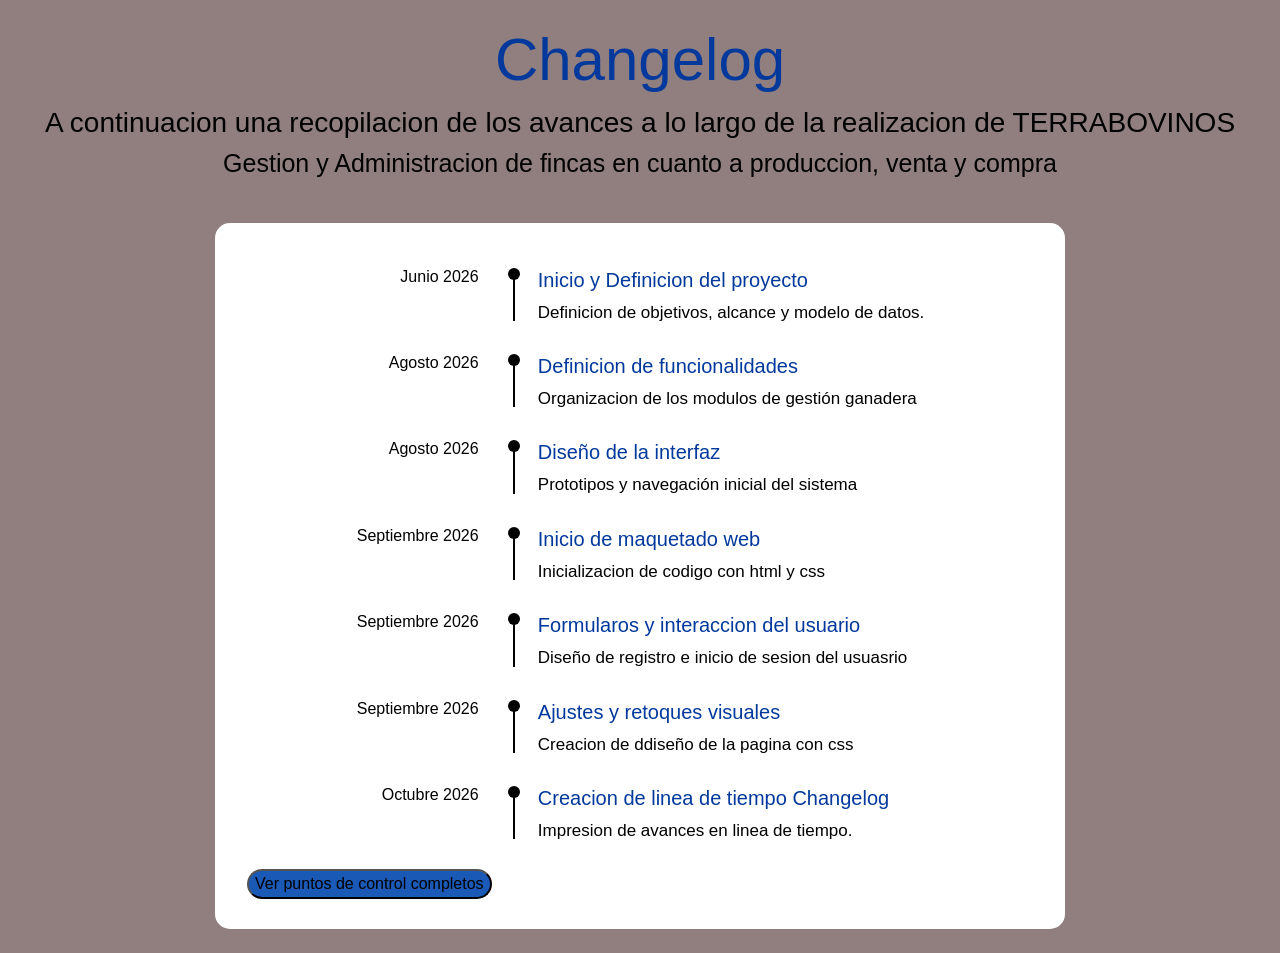
<file: index.html>
<!DOCTYPE html>
<html lang="es">

<head>
    <meta charset="UTF-8">
    <meta name="viewport" content="width=device-width, initial-scale=1.0">

    <title>Changelog | TERRABOVINO</title>

    <link href="https://cdn.jsdelivr.net/npm/bootstrap@5.3.3/dist/css/bootstrap.min.css" rel="stylesheet">
    <link rel="stylesheet" href=".//css/style.css">
</head>

<body>
    <header>
        <h1>Changelog</h1>
        <h4>A continuacion una recopilacion de los avances a lo largo de la realizacion de TERRABOVINOS</h4>
        <H5>Gestion y Administracion de fincas en cuanto a produccion, venta y compra</H5>
    </header>
    <main>
        <section id="lineaTiempo">
            <article>
                <time datetime="Fecha Cambio">Junio 2026</time>
                <span></span>

                <div class="CaracteristicasCambio">
                    <h2>Inicio y Definicion del proyecto</h2>
                    <h3>Definicion de objetivos, alcance y modelo de datos.</h3>
                </div>
            </article>


            <article>
                <time datetime="Fecha Cambio">Agosto 2026</time>
                <span></span>

                <div class="CaracteristicasCambio">
                    <h2>Definicion de funcionalidades</h2>
                    <h3>Organizacion de los modulos de gestión ganadera</h3>
                </div>
            </article>


            <article>
                <time datetime="Fecha Cambio">Agosto 2026</time>
                <span></span>

                <div class="CaracteristicasCambio">
                    <h2>Diseño de la interfaz</h2>
                    <h3>Prototipos y navegación inicial del sistema</h3>
                </div>
            </article>


            <article>
                <time datetime="Fecha Cambio">Septiembre 2026</time>
                <span></span>

                <div class="CaracteristicasCambio">
                    <h2>Inicio de maquetado web</h2>
                    <h3>Inicializacion de codigo con html y css</h3>
                </div>
            </article>


            <article>
                <time datetime="Fecha Cambio">Septiembre 2026</time>
                <span></span>

                <div class="CaracteristicasCambio">
                    <h2>Formularos y interaccion del usuario</h2>
                    <h3>Diseño de registro e inicio de sesion del usuasrio</h3>
                </div>
            </article>


            <article>
                <time datetime="Fecha Cambio">Septiembre 2026</time>
                <span></span>

                <div class="CaracteristicasCambio">
                    <h2>Ajustes y retoques visuales</h2>
                    <h3>Creacion de ddiseño de la pagina con css</h3>
                </div>
            </article>


            <article>
                <time datetime="Fecha Cambio">Octubre 2026</time>
                <span></span>

                <div class="CaracteristicasCambio">
                    <h2>Creacion de linea de tiempo Changelog</h2>
                    <h3>Impresion de avances en linea de tiempo.</h3>
                </div>
            </article>
        </section>

        <a href="Visitar git hub">
            <button>Ver puntos de control completos</button>
        </a>


    </main>
</body>

</html>
</file>
<file: css/style.css>
body {
    background-color: rgb(145, 127, 127);
    font-family: arial, sans-serif;
    color: rgb(3, 57, 156);
    padding: 24px 12px;
}

header {
    text-align: center;
    margin-bottom: 45px;
}

header h1 {
    font-size: 60px;
    font-weight: 500;
    margin-bottom: 10px;
}

header h4 {
    color: black;
    font-size: 28px;
    margin-bottom: 8px;
}

header h5 {
    color: black;
    font-size: 25px;
}

main {
    max-width: 850px;
    margin: 0 auto;
    background-color: white;
    border: 40px;
    border-color: black;
    border-radius: 15px;
    padding: 42px 32px 30px;
}

main a {
    margin: 0 auto;
}

.lineaTiempo {
    max-width: 650px;
    margin: 32px auto 24px;
    position: relative;
}

article {
    display: grid;
    grid-template-columns: 31% 6% 63%;
    align-items: start;
    position: relative;
    margin-bottom: 20px;

}

article ::before {
    content: "";
    position: absolute;
    left: 33.9%;
    top: 10px;
    bottom: 10px;
    width: 2px;
    background-color: black;
}

time {
    text-align: right;
    padding-right: 12px;
    color: black;
}

span {
    width: 12px;
    height: 12px;
    background-color: black;
    border-radius: 50%;
    margin: 3px auto 0;
}

.CaracteristicasCambio h2 {
    font-size: 20px;
    font-weight: 400;
    line-height: 1.5;
    margin: 0;
}

.CaracteristicasCambio h3 {
    color: black;
    font-size: 17px;
    margin-top: 8px;
}

a {
    align-items: center;
    text-align: center;
    margin-top: 30pxs;
    margin: auto;
}

button {
    display: inline-block;
    background-color: rgb(27, 89, 182);
    color: black;
    border-radius: 15px;
    margin: auto;
}

a :hover {
    background-color: white;
    color: blue;
}

@media (max-width: 600px) {
    body {
        padding: 12px 8px;
    }

    header h1 {
        font-size: 36px;
    }

    header h4 {
        font-size: 21px;
    }

    header h5 {
        font-size: 18px;
    }

    main {
        padding: 24px 12px;
        border-radius: 12px;
        width: auto;
    }

    .lineaTiempo {
        width: 100%;
        margin: 24px auto;
    }

    article {
        grid-template-columns: 25% 8% 67%;
        gap: 0;
        margin-bottom: 24px;
    }

    article::before {
        display: none;
    }

    .lineaTiempo {
        position: relative;
    }

    .lineaTiempo::before {
        content: "";
        position: absolute;
        left: 29%;
        top: 0;
        bottom: 0;
        width: 2px;
        background-color: black;
    }

    time {
        font-size: 12px;
        padding-right: 6px;
        overflow-wrap: break-word;
    }

    span {
        width: 12px;
        height: 12px;
        position: relative;
        z-index: 1;
    }

    .CaracteristicasCambio {
        min-width: 0;
        overflow-wrap: break-word;
    }

    .CaracteristicasCambio h2 {
        font-size: 16px;
        line-height: 1.4;
    }

    .CaracteristicasCambio h3 {
        font-size: 13px;
        line-height: 1.5;
    }

    button {
        max-width: 100%;
        padding: 10px 16px;
    }
}
</file>
